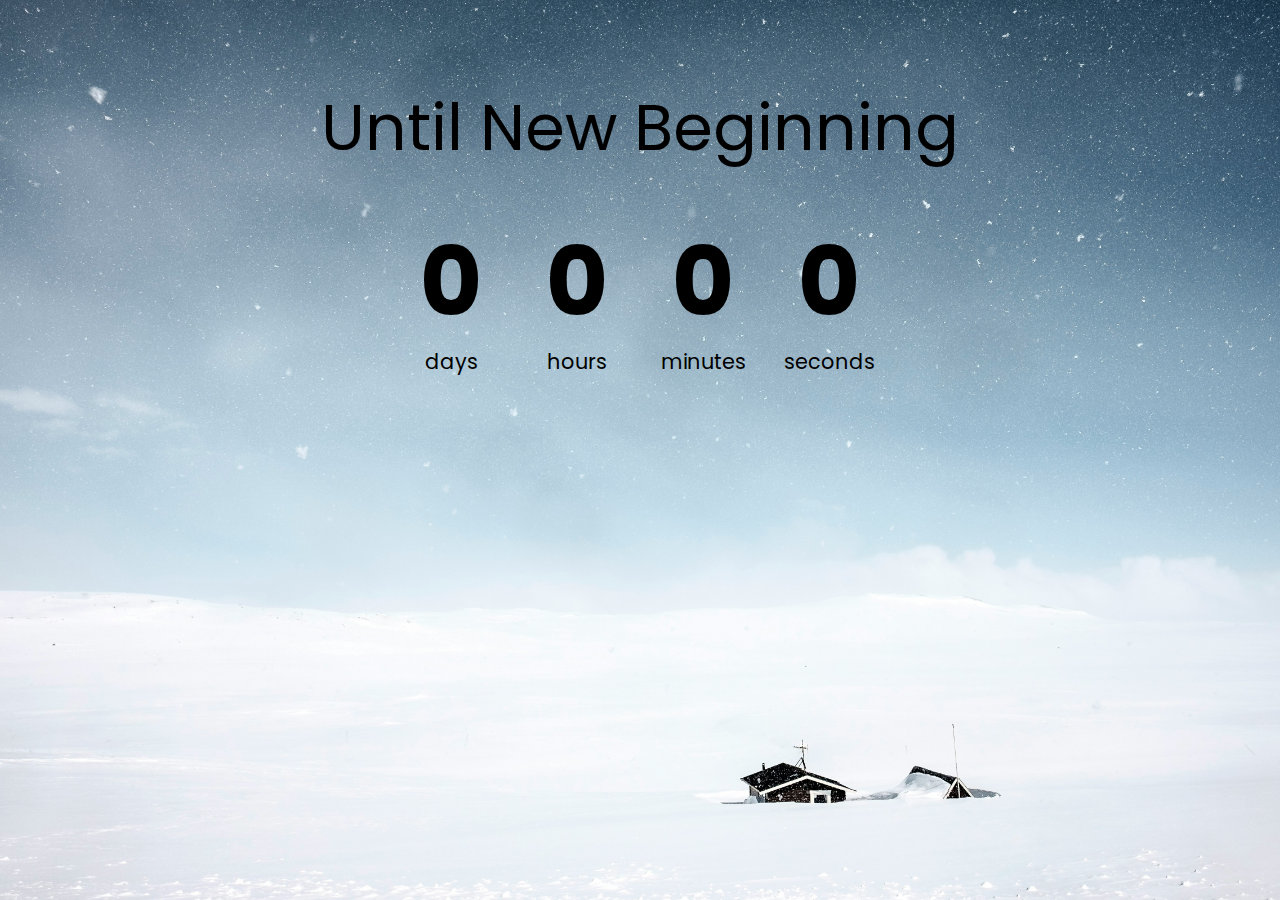
<file: Countdown-timer copy/index.html>
<!DOCTYPE html>
<html lang="en">
<head>
    <meta charset="UTF-8">
    <meta name="viewport" content="width=device-width, initial-scale=1.0">
    <title>Countdown Timer</title>
    <link rel="stylesheet" href="style.css">
    <script src="script.js"></script>
</head>
<body>
   <h1>Until New Beginning</h1> 

   <div class="countdown-container">
     <div class="countdown-el days-c">
        <p class="big-text" id="days">0</p>
        <span>days</span>
     </div>
     <div class="countdown-el hours-c">
        <p class="big-text" id="hours">0</p>
        <span>hours</span>
     </div>
     <div class="countdown-el minutes-c">
        <p class="big-text" id="minutes">0</p>
        <span>minutes</span>
     </div>
     <div class="countdown-el seconds-c">
        <p class="big-text" id="seconds">0</p>
        <span>seconds</span>
     </div>
   </div>
</body>
</html>
</file>
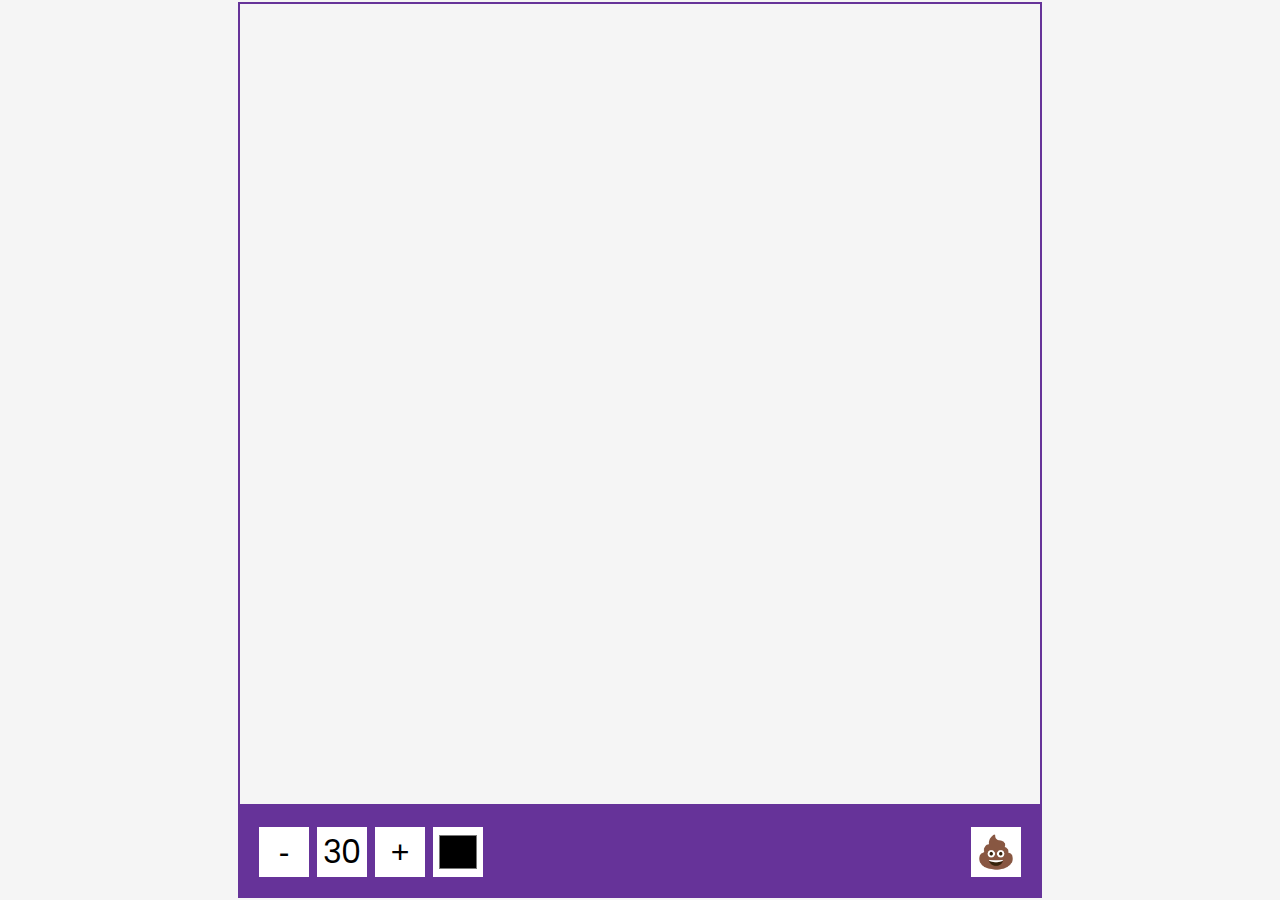
<file: drawing-app/index.html>
<!DOCTYPE html>
<html lang="en">
    <head>
        <meta charset="UTF-8" />
        <meta name="viewport" content="width=device-width, initial-scale=1.0" />
        <title>Drawing App</title>
        <link rel="stylesheet" href="style.css" />
        <script src="script.js" defer></script>
    </head>
    <body>
        <canvas id="canvas" width="800" height="800"></canvas>
        <div class="toolbox">
            <button id="decrease">-</button>
            <span id="size">30</span>
            <button id="increase">+</button>
            <input type="color" id="color" />
            <button id="clear">💩</button>
        </div>
    </body>
</html>
</file>
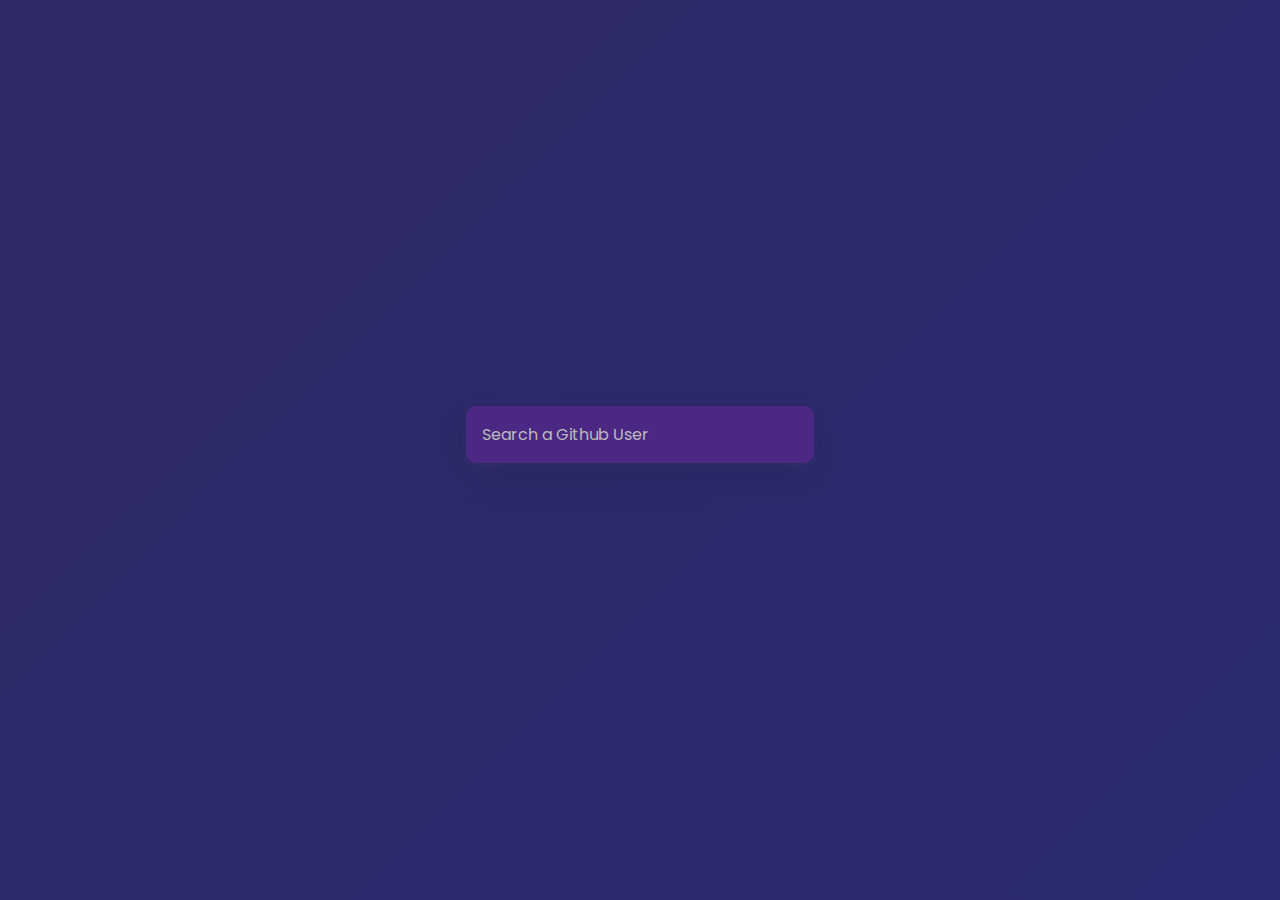
<file: github-profiles/index.html>
<!DOCTYPE html>
<html lang="en">
    <head>
        <meta charset="UTF-8" />
        <meta name="viewport" content="width=device-width, initial-scale=1.0" />
        <title>Github Profiles</title>
        <link rel="stylesheet" href="style.css" />
        <script src="script.js" defer></script>
    </head>
    <body>
        <form id="form">
            <input type="text" id="search" placeholder="Search a Github User" />
        </form>
        <main id="main"></main>
    </body>
</html>
</file>
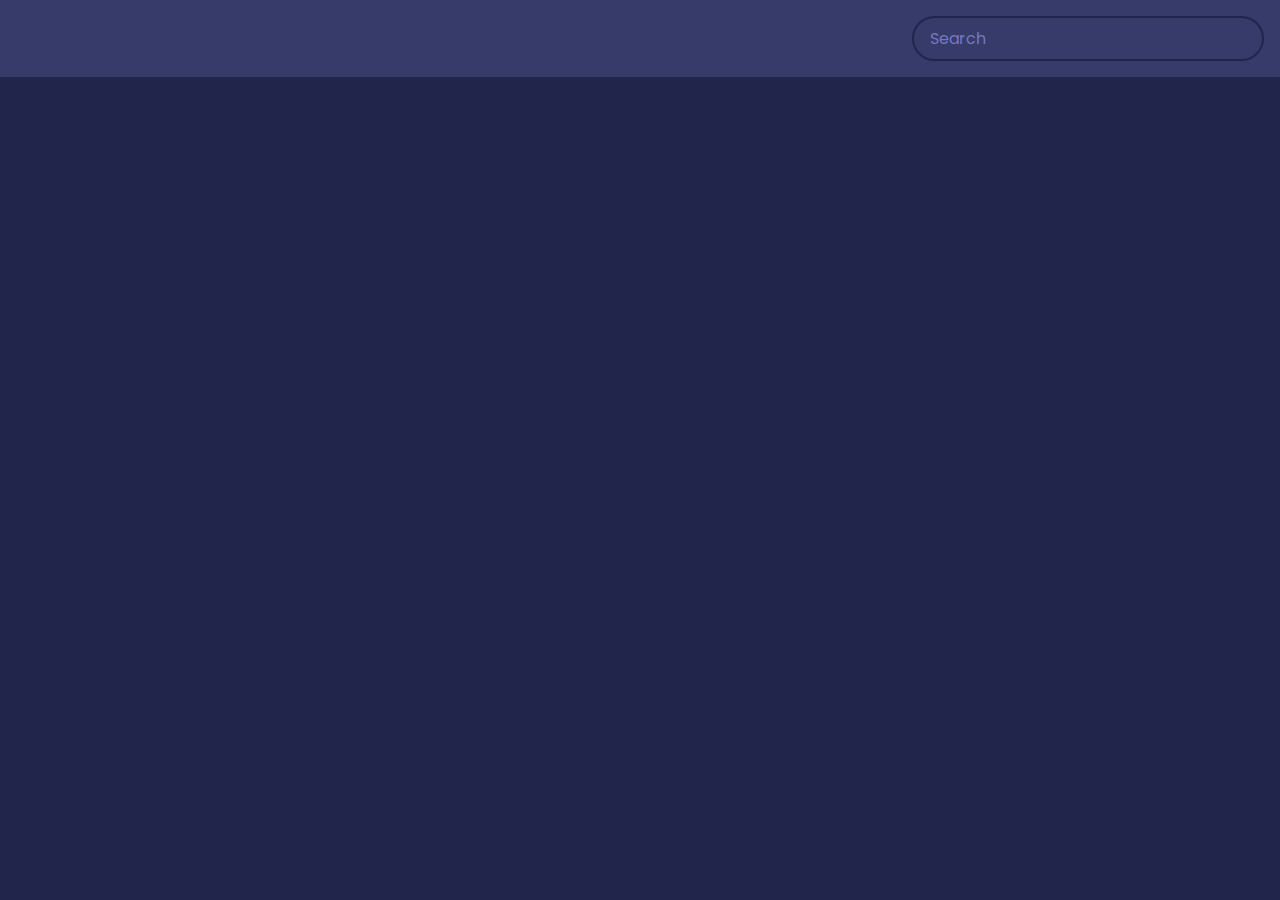
<file: movie-app/index.html>
<!DOCTYPE html>
<html lang="en">
    <head>
        <meta charset="UTF-8" />
        <meta name="viewport" content="width=device-width, initial-scale=1.0" />
        <title>Movie App</title>
        <link rel="stylesheet" href="style.css" />
        <script src="script.js" defer></script>
    </head>
    <body>
        <header>
            <form id="form">
                <input
                    type="text"
                    id="search"
                    placeholder="Search"
                    class="search"
                />
            </form>
        </header>
        <main id="main"></main>
    </body>
</html>
</file>
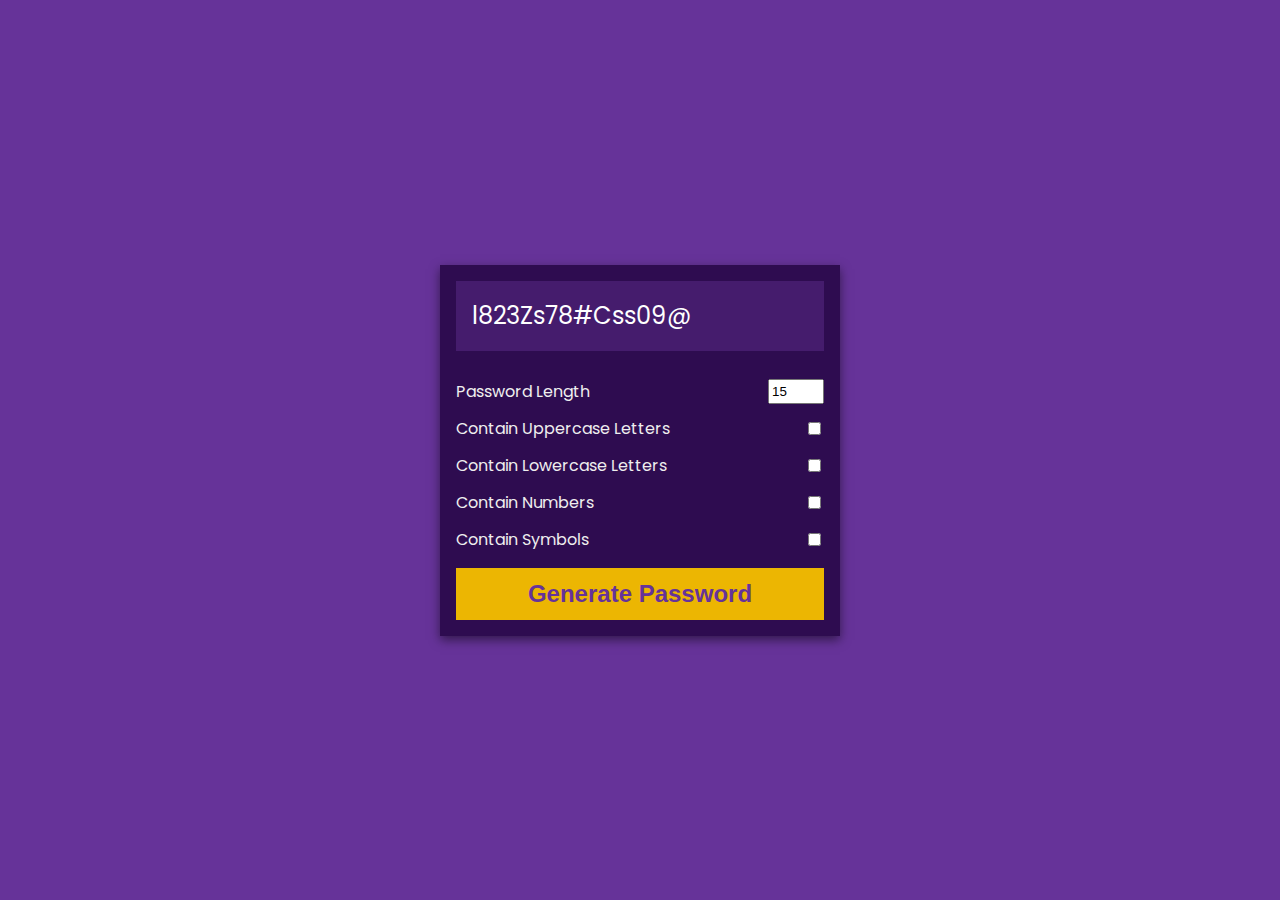
<file: password-generator/index.html>
<!DOCTYPE html>
<html lang="en">
    <head>
        <meta charset="UTF-8" />
        <meta name="viewport" content="width=device-width, initial-scale=1.0" />
        <title>Password Generator</title>
        <link rel="stylesheet" href="style.css" />
        <script src="script.js" defer></script>
    </head>
    <body>
        <div class="pw-container">
            <div class="pw-header">
                <div class="pw">
                    <span id="pw">l823Zs78#Css09@</span>
                    <button id="copy">Copy</button>
                </div>
            </div>
            <div class="pw-body">
                <div class="form-control">
                    <label for="len">Password Length</label>
                    <input id="len" value="15" type="number" min="2" max="30" />
                </div>
                <div class="form-control">
                    <label for="upper">Contain Uppercase Letters</label>
                    <input id="upper" type="checkbox" />
                </div>
                <div class="form-control">
                    <label for="lower">Contain Lowercase Letters</label>
                    <input id="lower" type="checkbox" />
                </div>
                <div class="form-control">
                    <label for="number">Contain Numbers</label>
                    <input id="number" type="checkbox" />
                </div>
                <div class="form-control">
                    <label for="symbol">Contain Symbols</label>
                    <input id="symbol" type="checkbox" />
                </div>
                <button class="generate" id="generate">
                    Generate Password
                </button>
            </div>
        </div>
    </body>
</html>
</file>
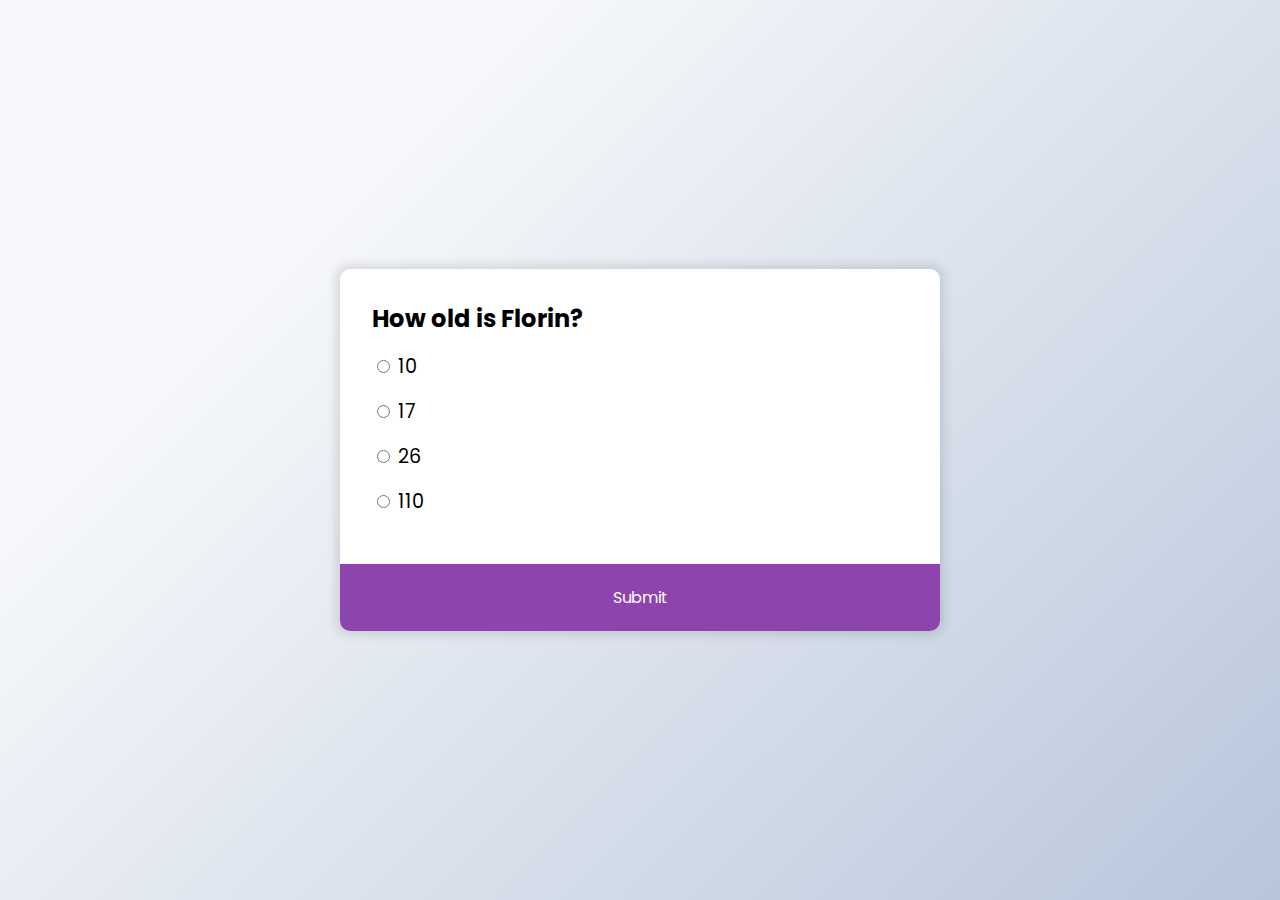
<file: Quiz App/index.html>
<!DOCTYPE html>
<html lang="en">
<head>
    <meta charset="UTF-8">
    <meta name="viewport" content="width=device-width, initial-scale=1.0">
    <title>Quiz App</title>
    <link rel="stylesheet" href="style.css">
    <script src="script.js" defer></script>
</head>
<body>
    <div class="quiz-container">
        <div class="quiz-header">
        <h2>Question text</h2>
        <ul>
            <li>
                <input type="radio" id="a" name="answer">
                <label for="a">Question</label>
            </li>
            <li>
                <input type="radio" id="b" name="answer">
                <label for="b">Question
                </label>
            </li>
            <li>
                <input type="radio" id="c" name="answer">
                <label for="c">Question</label>
            </li>
            <li>
                <input type="radio" id="d" name="answer">
                <label for="d">Question</label>
            </li>
        </ul>
        </div>
        <button id="submit">Submit</button>
    </div>
</body>
</html>
</file>
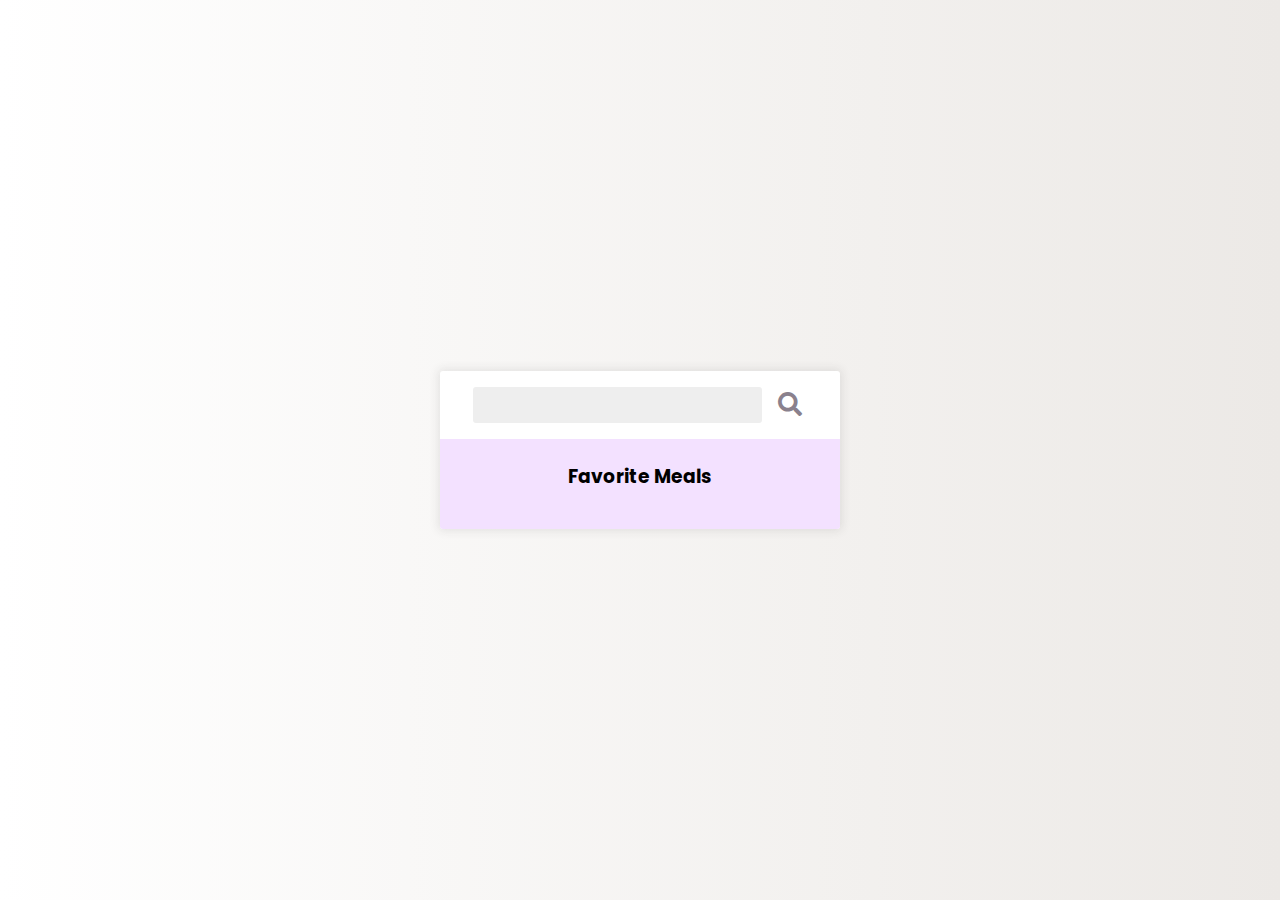
<file: recip-app/index.html>
<!DOCTYPE html>
<html lang="en">
    <head>
        <meta charset="UTF-8" />
        <meta name="viewport" content="width=device-width, initial-scale=1.0" />
        <title>Recipes App</title>
        <link
            rel="stylesheet"
            href="https://cdnjs.cloudflare.com/ajax/libs/font-awesome/5.14.0/css/all.min.css"
        />
        <link rel="stylesheet" href="style.css" />
        <script src="script.js" defer></script>
    </head>
    <body>
        <div class="mobile-container">
            <header>
                <input type="text" id="search-term" />
                <button id="search"><i class="fas fa-search"></i></button>
            </header>
            <div class="fav-container">
                <h3>Favorite Meals</h3>
                <ul class="fav-meals" id="fav-meals"></ul>
            </div>
            <div class="meals" id="meals"></div>
        </div>

        <div class="popup-container hidden" id="meal-popup">
            <div class="popup">
                <button id="close-popup" class="close-popup">
                    <i class="fas fa-times"></i>
                </button>
                <div class="meal-info" id="meal-info"></div>
            </div>
        </div>
    </body>
</html>
</file>
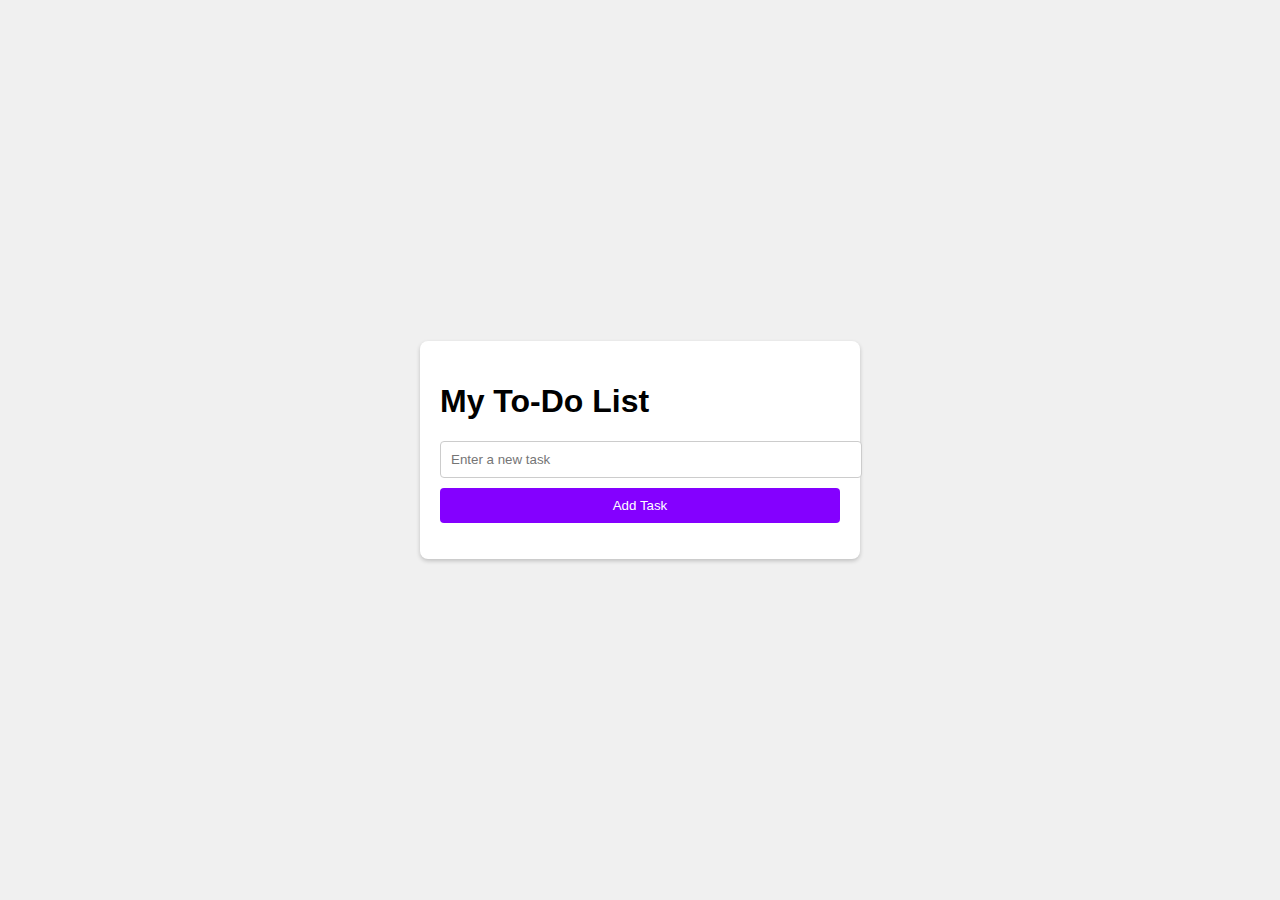
<file: Todo-App/index.html>
<!DOCTYPE html>
<html lang="en">
<head>
    <meta charset="UTF-8">
    <title>To-Do List Application</title>
    <link rel="stylesheet" href="styles.css">
</head>
<body>
    <div id="todo-app">
        <h1>My To-Do List</h1>
        <input type="text" id="task-input" placeholder="Enter a new task">
        <button id="add-task-btn">Add Task</button>
        <ul id="task-list">
            <!-- Tasks will be listed here -->
        </ul>
    </div>
    <script src="script.js"></script>
</body>
</html>
</file>
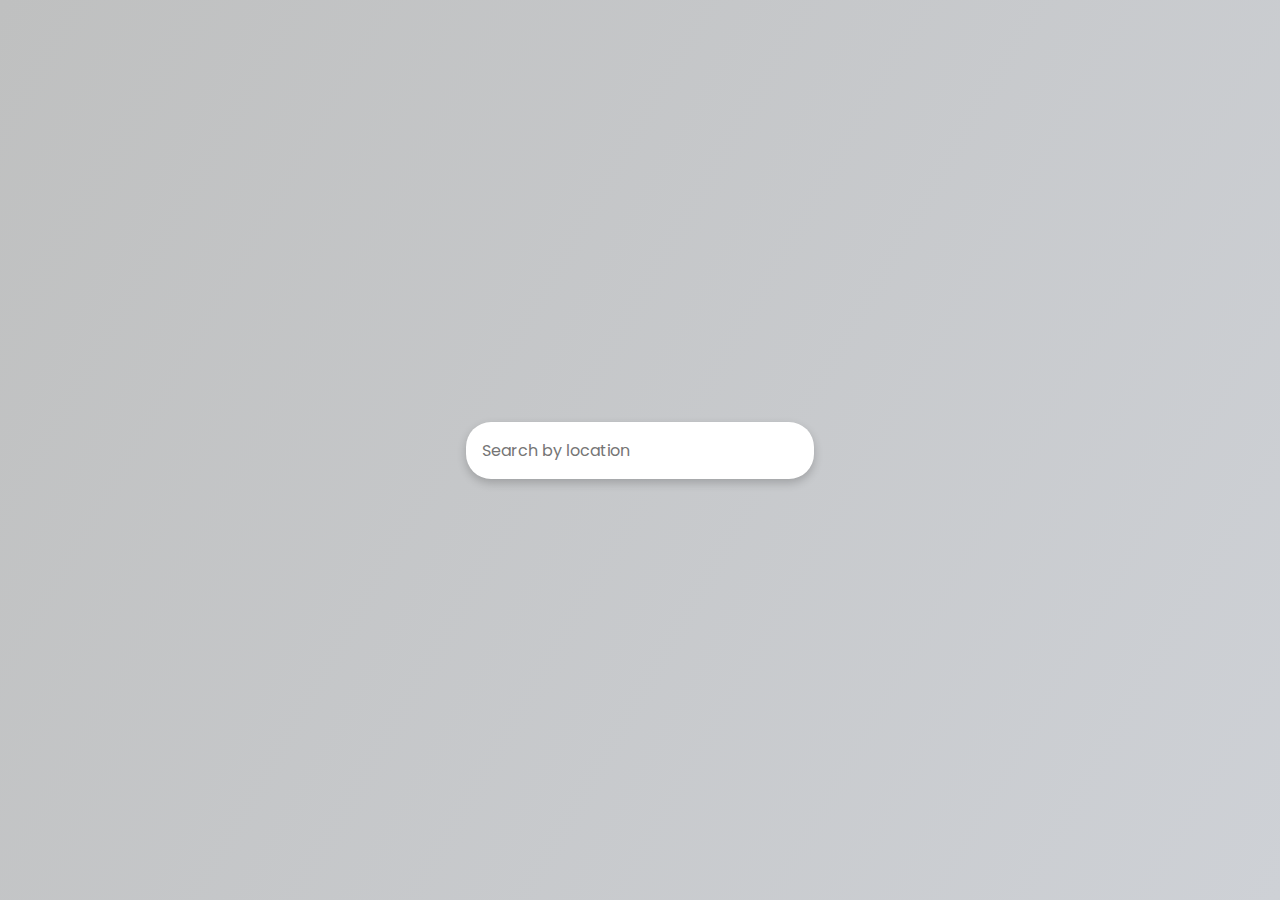
<file: weather-app/index.html>
<!DOCTYPE html>
<html lang="en">
    <head>
        <meta charset="UTF-8" />
        <meta name="viewport" content="width=device-width, initial-scale=1.0" />
        <title>Weather App</title>
        <link rel="stylesheet" href="style.css" />
        <script src="script.js" defer></script>
    </head>
    <body>
        <form id="form">
            <input
                type="text"
                id="search"
                placeholder="Search by location"
                autocomplete="off"
            />
        </form>
        <main id="main"></main>
    </body>
</html>
</file>
<file: Countdown-timer copy/style.css>
@import url('https://fonts.googleapis.com/css2?family=Poppins:ital,wght@0,200;0,300;0,400;0,500;0,600;1,200;1,300;1,400;1,500;1,600&display=swap');

* {
    box-sizing: border-box;
}

body {
    background-image: url("./snow.jpg");
    background-size: cover;
    background-position: center center;
    display: flex;
    flex-direction: column;
    align-items: center;
    min-height: 100vh;
    font-family: 'Poppins', sans-serif;
    margin: 0;
}

h1 {
    font-weight: normal;
    font-size: 4rem;
    margin-top: 5rem;
    text-align: center;
}

.countdown-container {
    display: flex;
    flex-wrap: wrap;
    justify-content: center;
}
.big-text {
    font-weight: bold;
    font-size: 6rem;
    line-height: 1;
    margin: 1rem 2rem;
}

.countdown-el {
    text-align: center;
}

.countdown-el span {
    font-size: 1.3rem;
}
</file>
<file: drawing-app/style.css>
@import url("https://fonts.googleapis.com/css2?family=Poppins:wght@200;400;600&display=swap");

* {
    box-sizing: border-box;
}

body {
    background-color: #f5f5f5;
    display: flex;
    flex-direction: column;
    align-items: center;
    justify-content: center;
    font-family: "Poppins", sans-serif;
    margin: 0;
    min-height: 100vh;
}

canvas {
    border: 2px solid rebeccapurple;
}

.toolbox {
    background-color: rebeccapurple;
    border: 1px solid rebeccapurple;
    display: flex;
    padding: 1rem;
    width: 804px;
}

.toolbox > * {
    background-color: #fff;
    border: none;
    display: inline-flex;
    align-items: center;
    justify-content: center;
    font-size: 2rem;
    padding: 0.25rem;
    margin: 0.25rem;
    height: 50px;
    width: 50px;
}

.toolbox > *:last-child {
    margin-left: auto;
}
</file>
<file: github-profiles/style.css>
@import url("https://fonts.googleapis.com/css2?family=Poppins:wght@200;400;600&display=swap");

* {
    box-sizing: border-box;
}

body {
    background-color: #2a2a72;
    background-image: linear-gradient(315deg, #2a2a72 0%, #2e2a68 74%);
    display: flex;
    flex-direction: column;
    align-items: center;
    justify-content: center;
    font-family: "Poppins", sans-serif;
    margin: 0;
    min-height: 100vh;
}

input {
    background-color: #4c2885;
    border-radius: 10px;
    border: none;
    box-shadow: 0 5px 10px rgba(154, 160, 185, 0.05),
        0 15px 40px rgba(0, 0, 0, 0.1);
    color: white;
    font-family: inherit;
    font-size: 1rem;
    padding: 1rem;
    margin-bottom: 2rem;
}

input::placeholder {
    color: #bbb;
}

input:focus {
    outline: none;
}

.card {
    background-color: #4c2885;
    background-image: linear-gradient(315deg, #4c2885 0%, #4c11ac 100%);
    border-radius: 20px;
    box-shadow: 0 5px 10px rgba(154, 160, 185, 0.05),
        0 15px 40px rgba(0, 0, 0, 0.1);
    display: flex;
    padding: 3rem;
    max-width: 800px;
}

.avatar {
    border: 10px solid #2a2a72;
    border-radius: 50%;
    height: 150px;
    width: 150px;
}

.user-info {
    color: #eee;
    margin-left: 2rem;
}

.user-info h2 {
    margin-top: 0;
}

.user-info ul {
    display: flex;
    justify-content: space-between;
    list-style-type: none;
    padding: 0;
    max-width: 400px;
}

.user-info ul li {
    display: flex;
    align-items: center;
}

.user-info ul li strong {
    font-size: 0.9rem;
    margin-left: 0.5rem;
}

.repo {
    background-color: #2a2a72;
    border-radius: 5px;
    display: inline-block;
    color: white;
    font-size: 0.7rem;
    padding: 0.25rem 0.5rem;
    margin-right: 0.5rem;
    margin-bottom: 0.5rem;
    text-decoration: none;
}
</file>
<file: movie-app/style.css>
@import url("https://fonts.googleapis.com/css2?family=Poppins:wght@200;400;600&display=swap");

* {
    box-sizing: border-box;
}

body {
    background-color: #22254b;
    font-family: "Poppins", sans-serif;
    margin: 0;
}

header {
    background-color: #373b69;
    display: flex;
    justify-content: flex-end;
    padding: 1rem;
}

.search {
    background-color: transparent;
    border: 2px solid #22254b;
    border-radius: 50px;
    color: #fff;
    font-family: inherit;
    font-size: 1rem;
    padding: 0.5rem 1rem;
}

.search::placeholder {
    color: #7378c5;
}

.search:focus {
    background-color: #22254b;
    outline: none;
}

main {
    display: flex;
    flex-wrap: wrap;
}

.movie {
    background-color: #373b69;
    border-radius: 3px;
    box-shadow: 0 4px 5px rgba(0, 0, 0, 0.2);
    overflow: hidden;
    position: relative;
    margin: 1rem;
    width: 300px;
}

.movie img {
    width: 100%;
}

.movie-info {
    color: #eee;
    display: flex;
    align-items: center;
    justify-content: space-between;
    padding: 0.5rem 1rem 1rem;
    letter-spacing: 0.5px;
}

.movie-info h3 {
    margin: 0;
}

.movie-info span {
    background-color: #22254b;
    border-radius: 3px;
    font-weight: bold;
    padding: 0.25rem 0.5rem;
}
.movie-info span.green {
    color: rgb(39, 189, 39);
}

.movie-info span.orange {
    color: orange;
}

.movie-info span.red {
    color: rgb(189, 42, 42);
}

.overview {
    background-color: #fff;
    padding: 2rem;
    position: absolute;
    max-height: 100%;
    overflow: auto;
    left: 0;
    bottom: 0;
    right: 0;
    transform: translateY(101%);
    transition: transform 0.3s ease-in;
}

.overview h3 {
    margin-top: 0;
}

.movie:hover .overview {
    transform: translateY(0);
}
</file>
<file: password-generator/style.css>
@import url("https://fonts.googleapis.com/css2?family=Poppins:wght@200;400;600&display=swap");

* {
    box-sizing: border-box;
}

body {
    background-color: rebeccapurple;
    color: white;
    display: flex;
    align-items: center;
    justify-content: center;
    font-family: "Poppins", sans-serif;
    margin: 0;
    min-height: 100vh;
}

.pw-container {
    background-color: rgb(46, 12, 80);
    box-shadow: 0 4px 10px rgba(0, 0, 0, 0.5);
    min-width: 400px;
}

.pw-header {
    padding: 1rem;
}

.pw {
    background-color: rgb(69, 28, 109);
    display: flex;
    font-size: 1.5rem;
    align-items: center;
    height: 70px;
    width: 100%;
    position: relative;
    padding: 1rem;
    overflow: auto;
}

.pw button {
    background-color: white;
    border: none;
    color: rgb(29, 2, 56);
    cursor: pointer;
    font-family: inherit;
    font-weight: bold;
    padding: 0.25rem;
    position: absolute;
    top: 0;
    right: 0;
    transform: translate(0, 20%);
    transition: opacity 0.2s ease, transform 0.2s ease;
    opacity: 0;
}

.pw:hover button {
    opacity: 1;
    transform: translate(0, 0%);
}

.pw-body {
    padding: 0 1rem 1rem;
}

.form-control {
    color: #eee;
    display: flex;
    justify-content: space-between;
    margin: 0.75rem 0;
}

.generate {
    background-color: #ecb602;
    border: none;
    color: rebeccapurple;
    cursor: pointer;
    display: block;
    font-size: 1.5rem;
    font-weight: bold;
    padding: 0.75rem;
    margin-top: 1rem;
    width: 100%;
}
</file>
<file: Quiz App/style.css>
@import url('https://fonts.googleapis.com/css2?family=Poppins:ital,wght@0,200;0,300;0,400;0,500;0,600;1,200;1,300;1,400;1,500;1,600&display=swap');

* {
    box-sizing: border-box;
}

body {
    background-color: #b8c6db;
    background-image: linear-gradient(315deg, #b8c6db 0%, #f5f7fa 74%);
    display: flex;
    align-items: center;
    justify-content: center;
    font-family: 'Poppins', sans-serif;
    margin: 0;
    min-height: 100vh;
}

.quiz-container {
    background-color: white;
    border-radius: 10px;
    box-shadow: 0 0 10px 5px rgba(0, 0, 0, 0.1);
    width: 600px;
    max-width: 100%;
}

.quiz-header {
    padding: 2rem;
}

h2 {
    margin: 0;
}
ul {
    list-style-type: none;
    padding: 0;
}

ul li {
    font-size: 1.2rem;
    margin: 1rem 0;
}
ul li label {
    cursor: pointer;
}
 
button {
   background-color: #8e44ad;
   border: none;
   border-radius:0 0 10px 10px ;
   color: white;
   cursor: pointer;
   display: block;
   font-family: inherit;
   font-size: 1rem;
   width: 100%;
   padding: 1.3rem;
}
button:hover {
    background-color: #732d91;
}
button:focus {
    background-color: #5e3370;
    outline: none;
}
</file>
<file: recip-app/style.css>
@import url("https://fonts.googleapis.com/css2?family=Poppins:wght@200;400;600&display=swap");

* {
    box-sizing: border-box;
}

body {
    background: #ece9e6;
    background: -webkit-linear-gradient(to right, #ffffff, #ece9e6);
    background: linear-gradient(to right, #ffffff, #ece9e6);
    display: flex;
    align-items: center;
    justify-content: center;
    font-family: "Poppins", sans-serif;
    margin: 0;
    min-height: 100vh;
}

img {
    max-width: 100%;
}

.mobile-container {
    background-color: #fff;
    box-shadow: 0 0 10px 2px #3333331a;
    border-radius: 3px;
    overflow: hidden;
    width: 400px;
}

header {
    display: flex;
    align-items: center;
    justify-content: center;
    padding: 1rem;
}

header input {
    background-color: #eee;
    border: none;
    border-radius: 3px;
    font-family: inherit;
    padding: 0.5rem 1rem;
}

header button {
    background-color: transparent;
    border: none;
    color: rgb(138, 129, 141);
    font-size: 1.5rem;
    margin-left: 10px;
}

.fav-container {
    background-color: rgb(243, 225, 255);
    padding: 0.25rem 1rem;
    text-align: center;
}

.fav-meals {
    display: flex;
    flex-wrap: wrap;
    justify-content: center;
    list-style-type: none;
    padding: 0;
}

.fav-meals li {
    cursor: pointer;
    position: relative;
    margin: 5px;
    width: 75px;
}

.fav-meals li .clear {
    background-color: transparent;
    border: none;
    cursor: pointer;
    opacity: 0;
    position: absolute;
    top: -0.5rem;
    right: -0.5rem;
    font-size: 1.2rem;
}

.fav-meals li:hover .clear {
    opacity: 1;
}

.fav-meals li img {
    border: 2px solid #ffffff;
    border-radius: 50%;
    box-shadow: 0 0 10px 2px #3333331a;
    object-fit: cover;
    height: 70px;
    width: 70px;
}

.fav-meals li span {
    display: inline-block;
    font-size: 0.9rem;
    white-space: nowrap;
    overflow: hidden;
    text-overflow: ellipsis;
    width: 75px;
}

.meal {
    border-radius: 3px;
    box-shadow: 0 0 10px 2px #3333331a;
    cursor: pointer;
    margin: 1.5rem;
    overflow: hidden;
}

.meal-header {
    position: relative;
}

.meal-header .random {
    position: absolute;
    top: 1rem;
    background-color: #fff;
    padding: 0.25rem 1rem;
    border-top-right-radius: 3px;
    border-bottom-right-radius: 3px;
}

.meal-header img {
    object-fit: cover;
    height: 250px;
    width: 100%;
}

.meal-body {
    display: flex;
    align-items: center;
    justify-content: space-between;
    padding: 1rem;
}

.meal-body h4 {
    margin: 0;
}

.meal-body .fav-btn {
    border: none;
    background-color: transparent;
    color: rgb(197, 188, 188);
    cursor: pointer;
    font-size: 1.2rem;
}

.meal-body .fav-btn.active {
    color: rebeccapurple;
}

.popup-container {
    background-color: rgba(0, 0, 0, 0.5);
    display: flex;
    align-items: center;
    justify-content: center;
    position: fixed;
    left: 0;
    right: 0;
    top: 0;
    bottom: 0;
}

.popup-container.hidden {
    opacity: 0;
    pointer-events: none;
}

.popup {
    background-color: #fff;
    border-radius: 5px;
    padding: 0 2rem;
    position: relative;
    overflow: auto;
    max-height: 100vh;
    max-width: 600px;
    width: 100%;
}

.popup .close-popup {
    background-color: transparent;
    border: none;
    cursor: pointer;
    font-size: 1.5rem;
    position: absolute;
    top: 1rem;
    right: 1rem;
}

.meal-info h1 {
    text-align: center;
}
</file>
<file: Todo-App/styles.css>
body {
    font-family: Arial, sans-serif;
    background-color: #f0f0f0;
    display: flex;
    justify-content: center;
    align-items: center;
    height: 100vh;
    margin: 0;
}

#todo-app {
    width: 100%;
    max-width: 400px;
    background: #fff;
    padding: 20px;
    border-radius: 8px;
    box-shadow: 0 2px 4px rgba(0,0,0,0.2);
    
}

#task-input {
    width: 100%;
    padding: 10px ;
    margin-bottom: 10px;
    border: 1px solid #ccc;
    border-radius: 4px;
}

#add-task-btn {
    width: 100%;
    padding: 10px;
    background-color: #8400ff;
    color: white;
    border: none;
    border-radius: 4px;
    cursor: pointer;
}

#add-task-btn:hover {
    background-color: #0056b3;
}

ul {
    list-style-type: none;
    padding: 0;
}

li {
    background-color: #eeeeee;
    margin-top: 8px;
    padding: 10px;
    border-radius: 4px;
    display: flex;
    justify-content: space-between;
    align-items: center;
}

.remove-btn {
    cursor: pointer;
    background-color: #ff6347;
    color: white;
    border: none;
    border-radius: 4px;
    padding: 5px 10px;
}

.remove-btn:hover {
    background-color: #d9534f;
}
</file>
<file: weather-app/style.css>
@import url("https://fonts.googleapis.com/css2?family=Poppins:wght@200;400;600&display=swap");

* {
    box-sizing: border-box;
}

body {
    background: linear-gradient(300deg, #ced1d6, #bfc0c0);
    font-family: "Poppins", sans-serif;
    display: flex;
    flex-direction: column;
    align-items: center;
    justify-content: center;
    margin: 0;
    min-height: 100vh;
}

input {
    background-color: #fff;
    border: none;
    border-radius: 25px;
    box-shadow: 0 4px 10px rgba(0, 0, 0, 0.2);
    font-family: inherit;
    font-size: 1rem;
    padding: 1rem;
    min-width: 300px;
}

input:focus {
    outline: none;
}

.weather {
    font-size: 2rem;
    text-align: center;
}

.weather h2 {
    display: flex;
    align-items: center;
    margin-bottom: 0;
}
</file>
